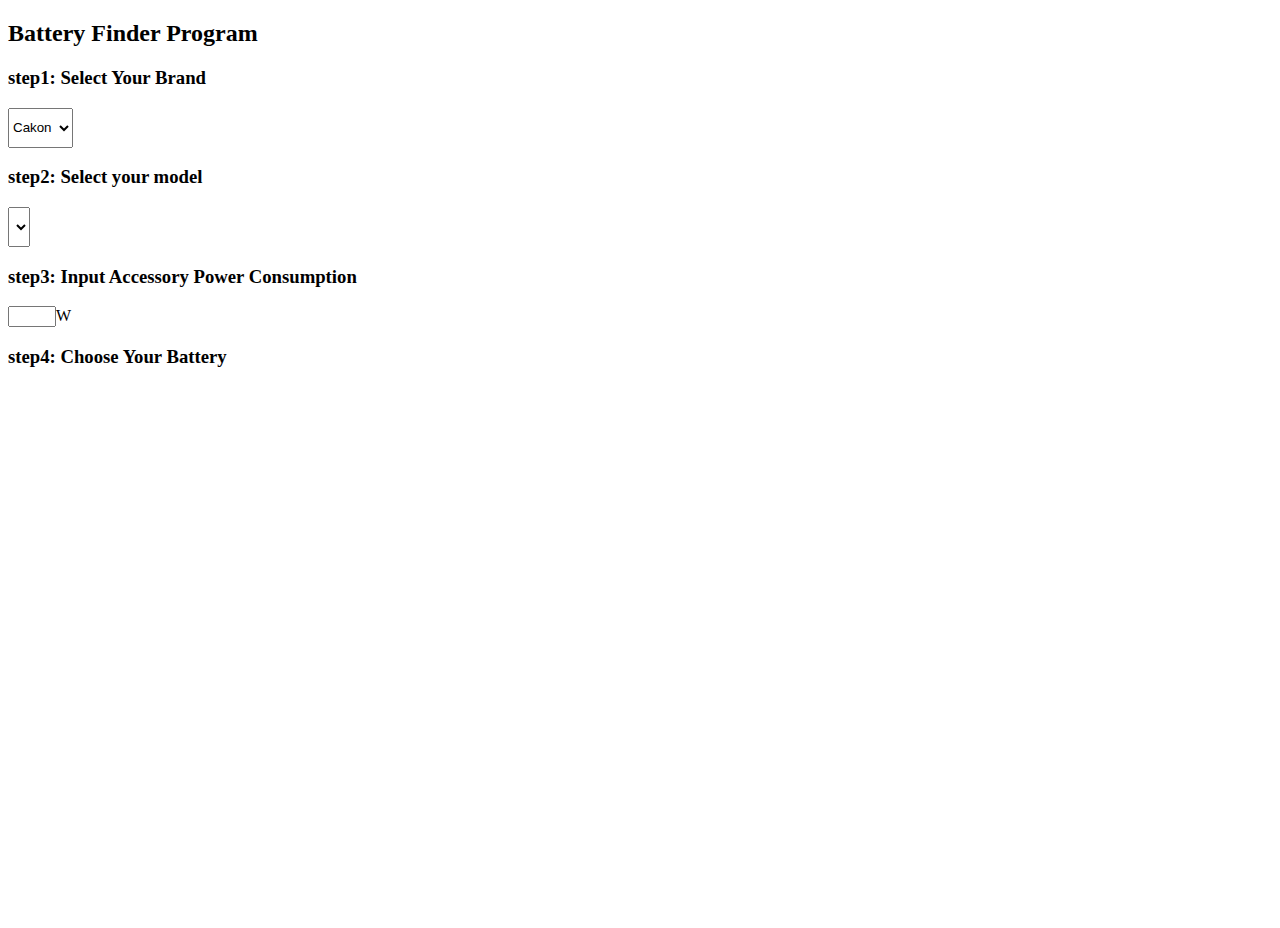
<file: battery_finder_program/index.html>
<!DOCTYPE html>
<html lang="en">
<head>
  <meta charset="UTF-8">
  <meta http-equiv="X-UA-Compatible" content="IE=edge">
  <meta name="viewport" content="width=device-width, initial-scale=1.0">
  <link rel="stylesheet" href="./style.css">
  <link rel="stylesheet" href="https://stackpath.bootstrapcdn.com/bootstrap/4.5.0/css/bootstrap.min.css" integrity="sha384-9aIt2nRpC12Uk9gS9baDl411NQApFmC26EwAOH8WgZl5MYYxFfc+NcPb1dKGj7Sk" crossorigin="anonymous">
  <title>Battery Finder Program</title>
</head>
<body>
	<div class="bg-secondary vh100 d-flex justify-content-center align-items-center py-4">
		<div class="w-100">
			<div class="col-12 bg-primary d-flex justify-content-center align-items-center py-2">
				<h2 class="text-white">Battery Finder Program</h2>
			</div>
			<div class="bg-light vh80 pt-4">
				<div class="container">
					<div class="col-12 col-md-4 pt-4">
						<h3 class="font-weight-normal pb-2">step1: Select Your Brand</h3>
						<select name="brand" class="w-75 pl-3" id="brand">
							<!-- options -->
						</select>
					</div>
					<div class="col-12 col-md-4 pt-4">
						<h3 class="font-weight-normal pb-2">step2: Select your model</h3>
						<select name="model" class="w-75 pl-3" id="model">
							<!-- options -->
						</select>
					</div>
					<div class="col-12 pt-4">
						<h3 class="font-weight-normal pb-2">step3: Input Accessory Power Consumption</h3>
						<input type="text" class="mr-1" id="accessary">W
					</div>
					<div class="col-12 py-4" id="display">
						<h3 class="font-weight-normal pb-2">step4: Choose Your Battery</h3>
						<!-- Battery -->
					</div>
				</div>
			</div>
		</div>
	</div>
	<script type="text/javascript" src="./index.js"></script>
</body>
</html>
</file>
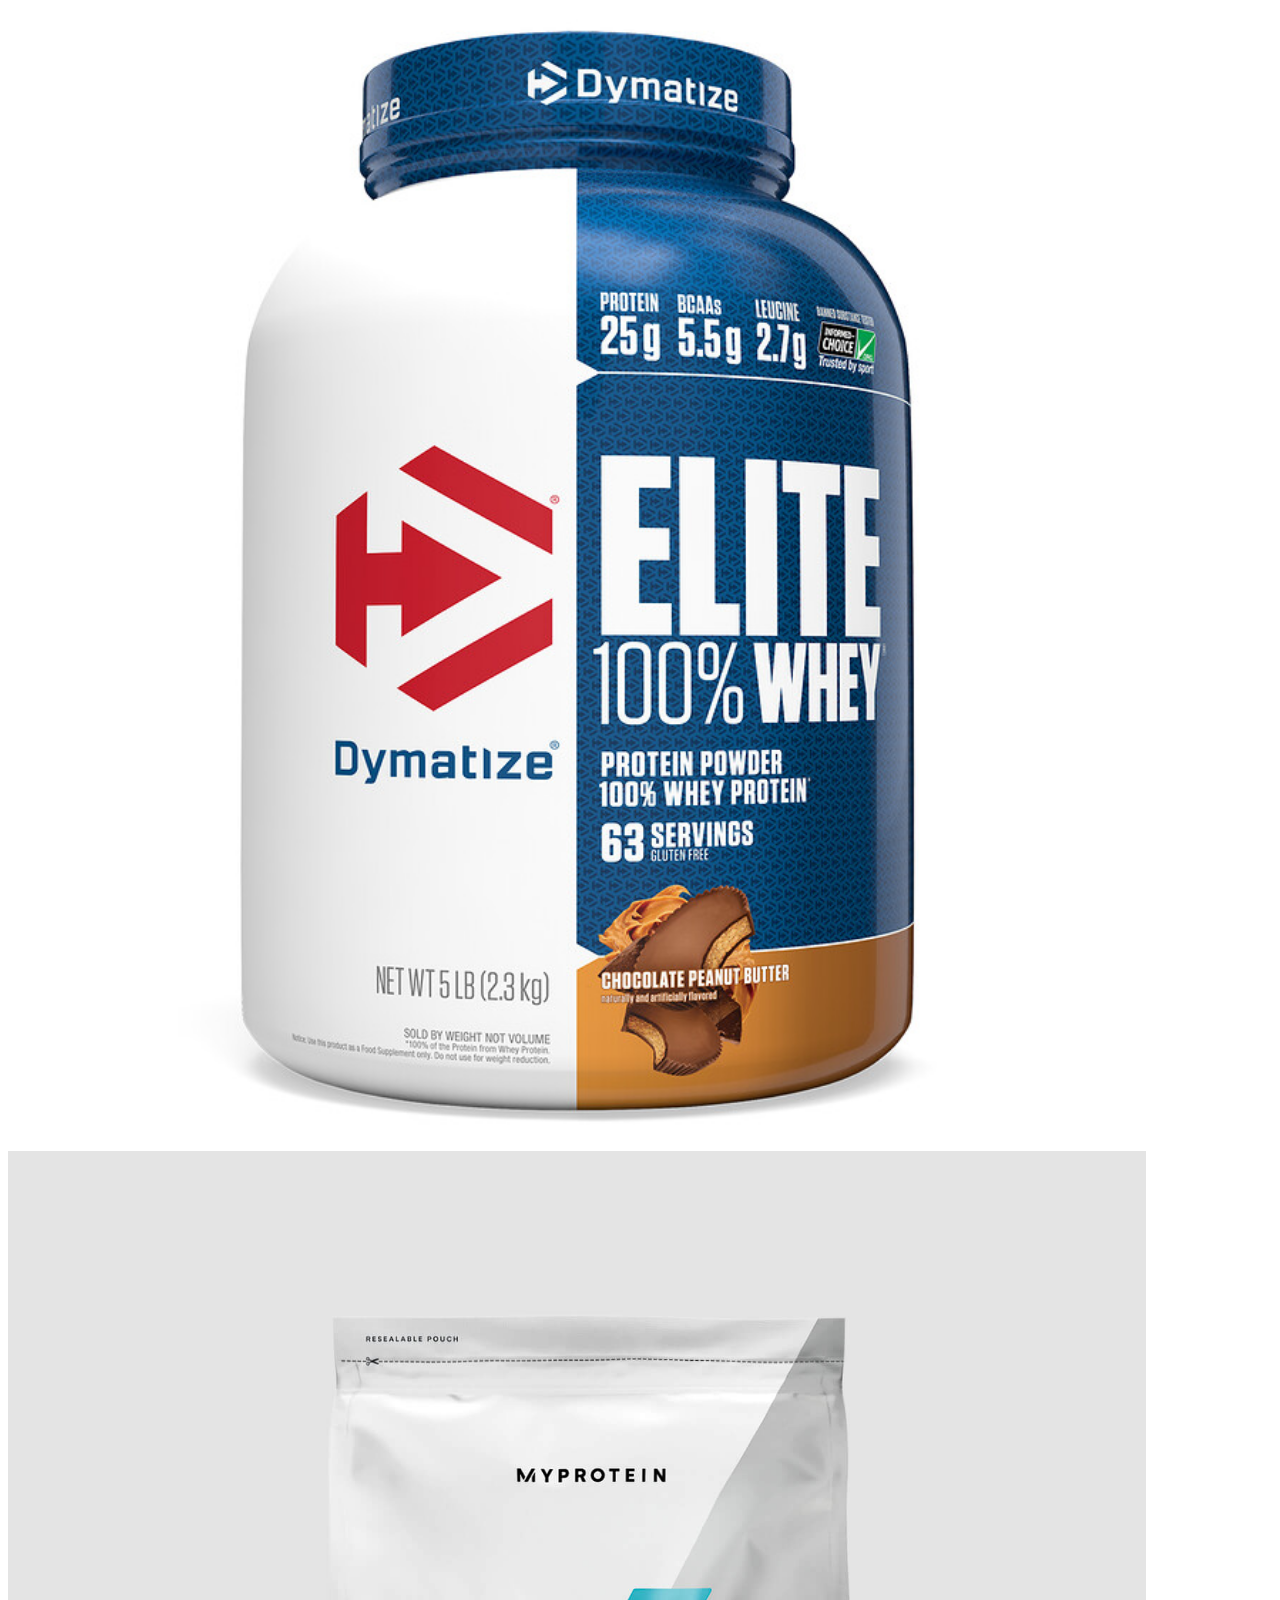
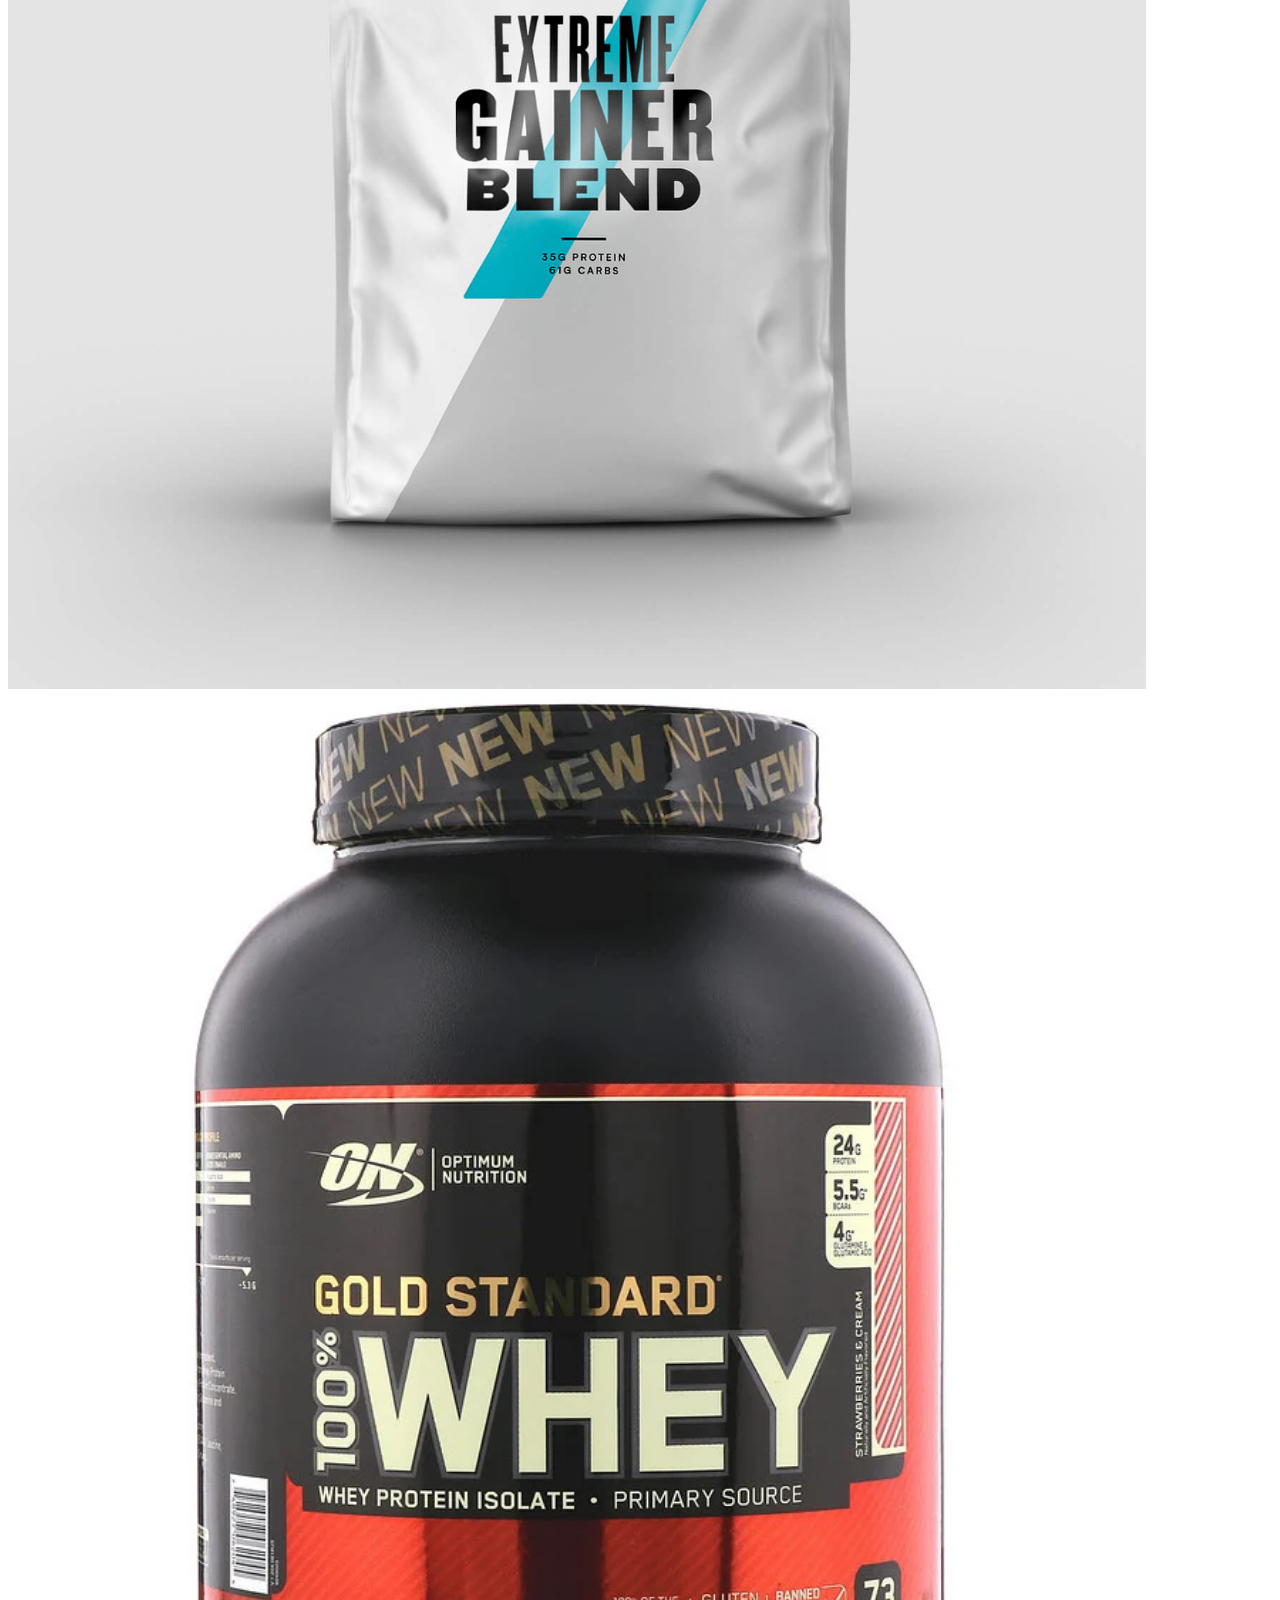
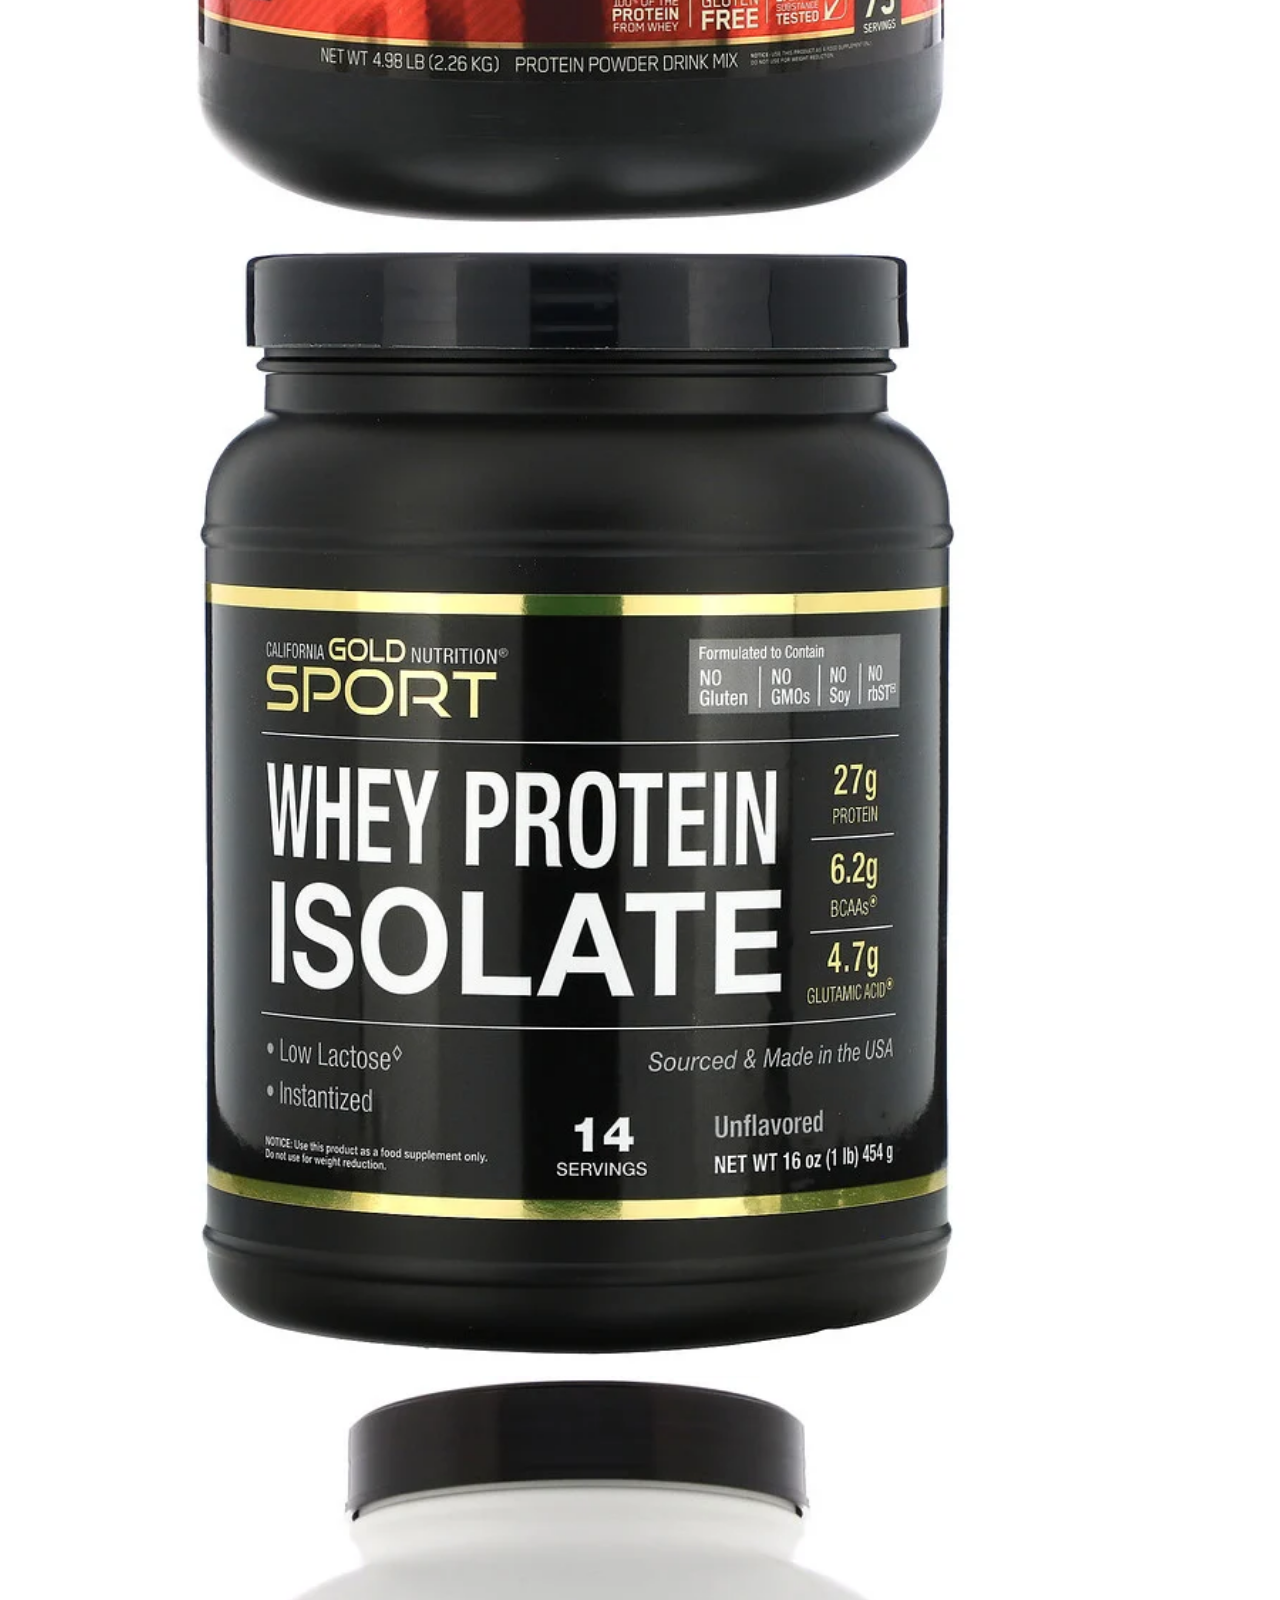
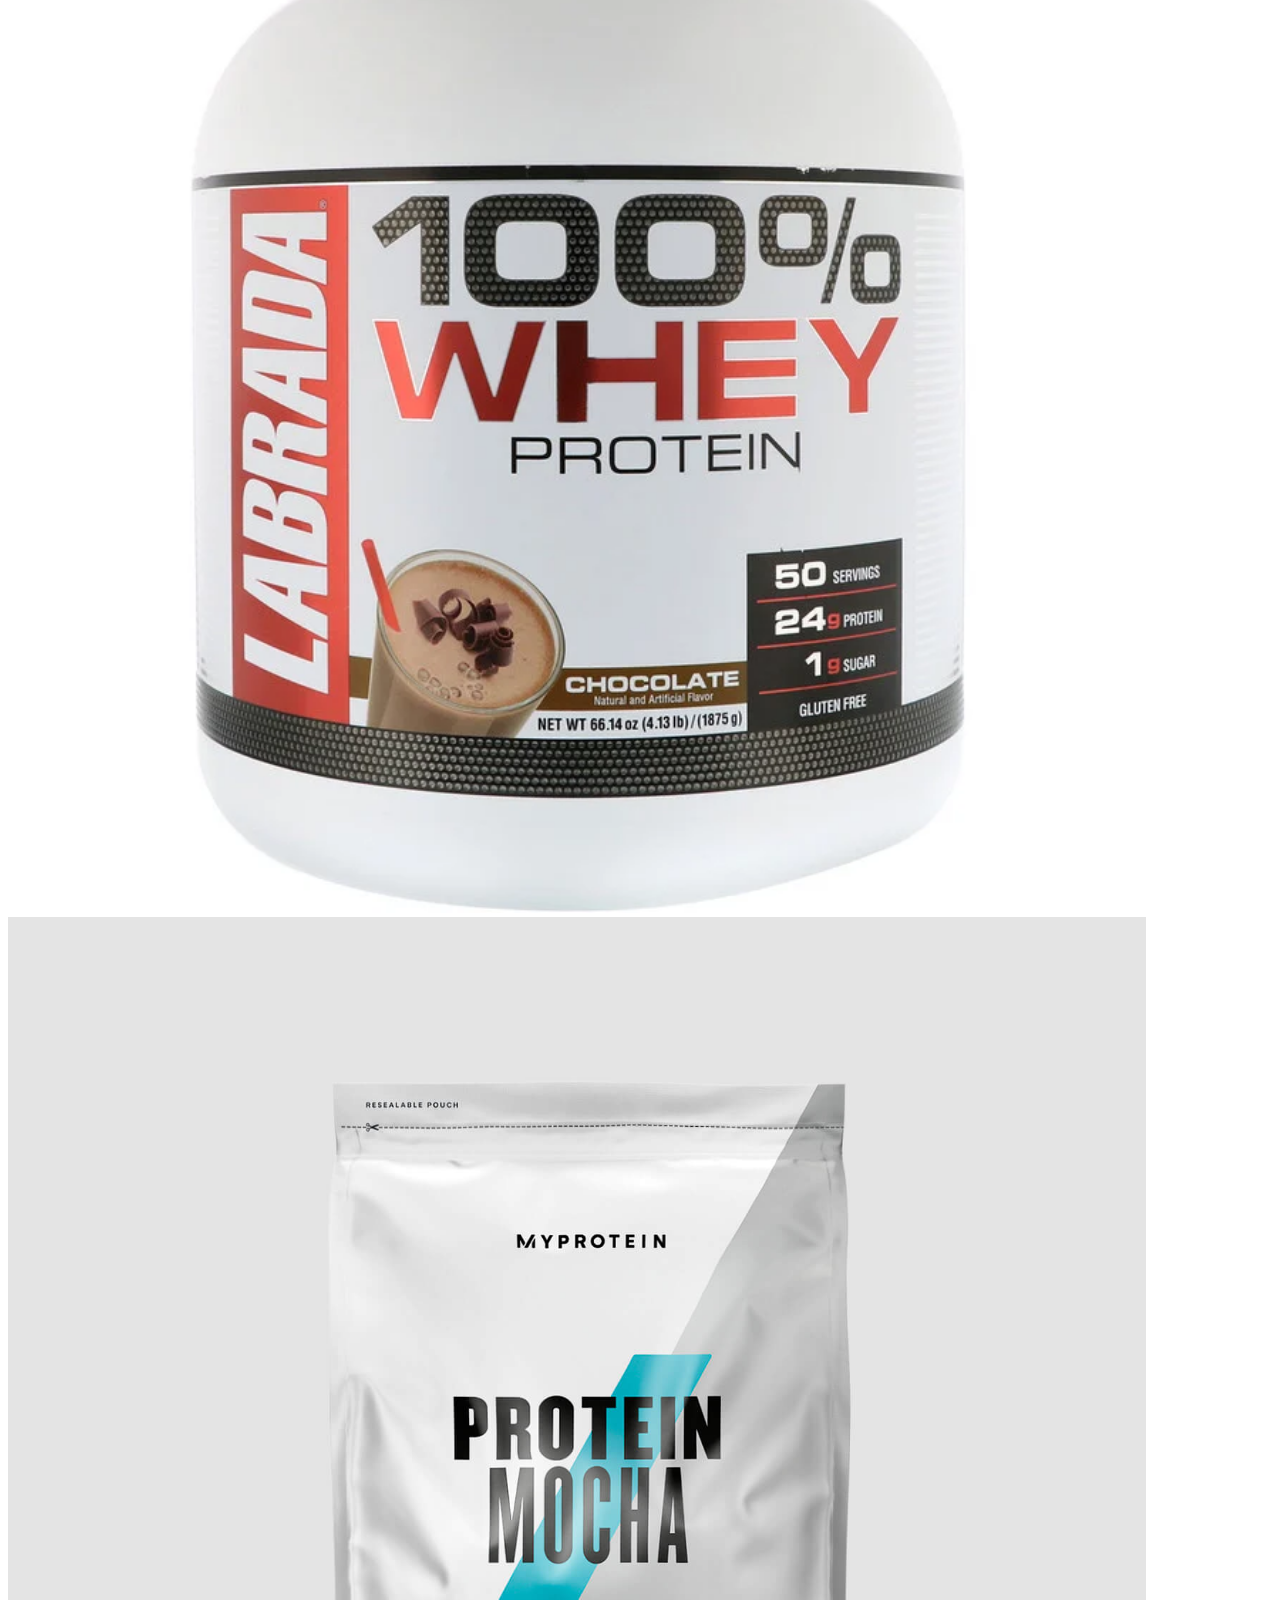
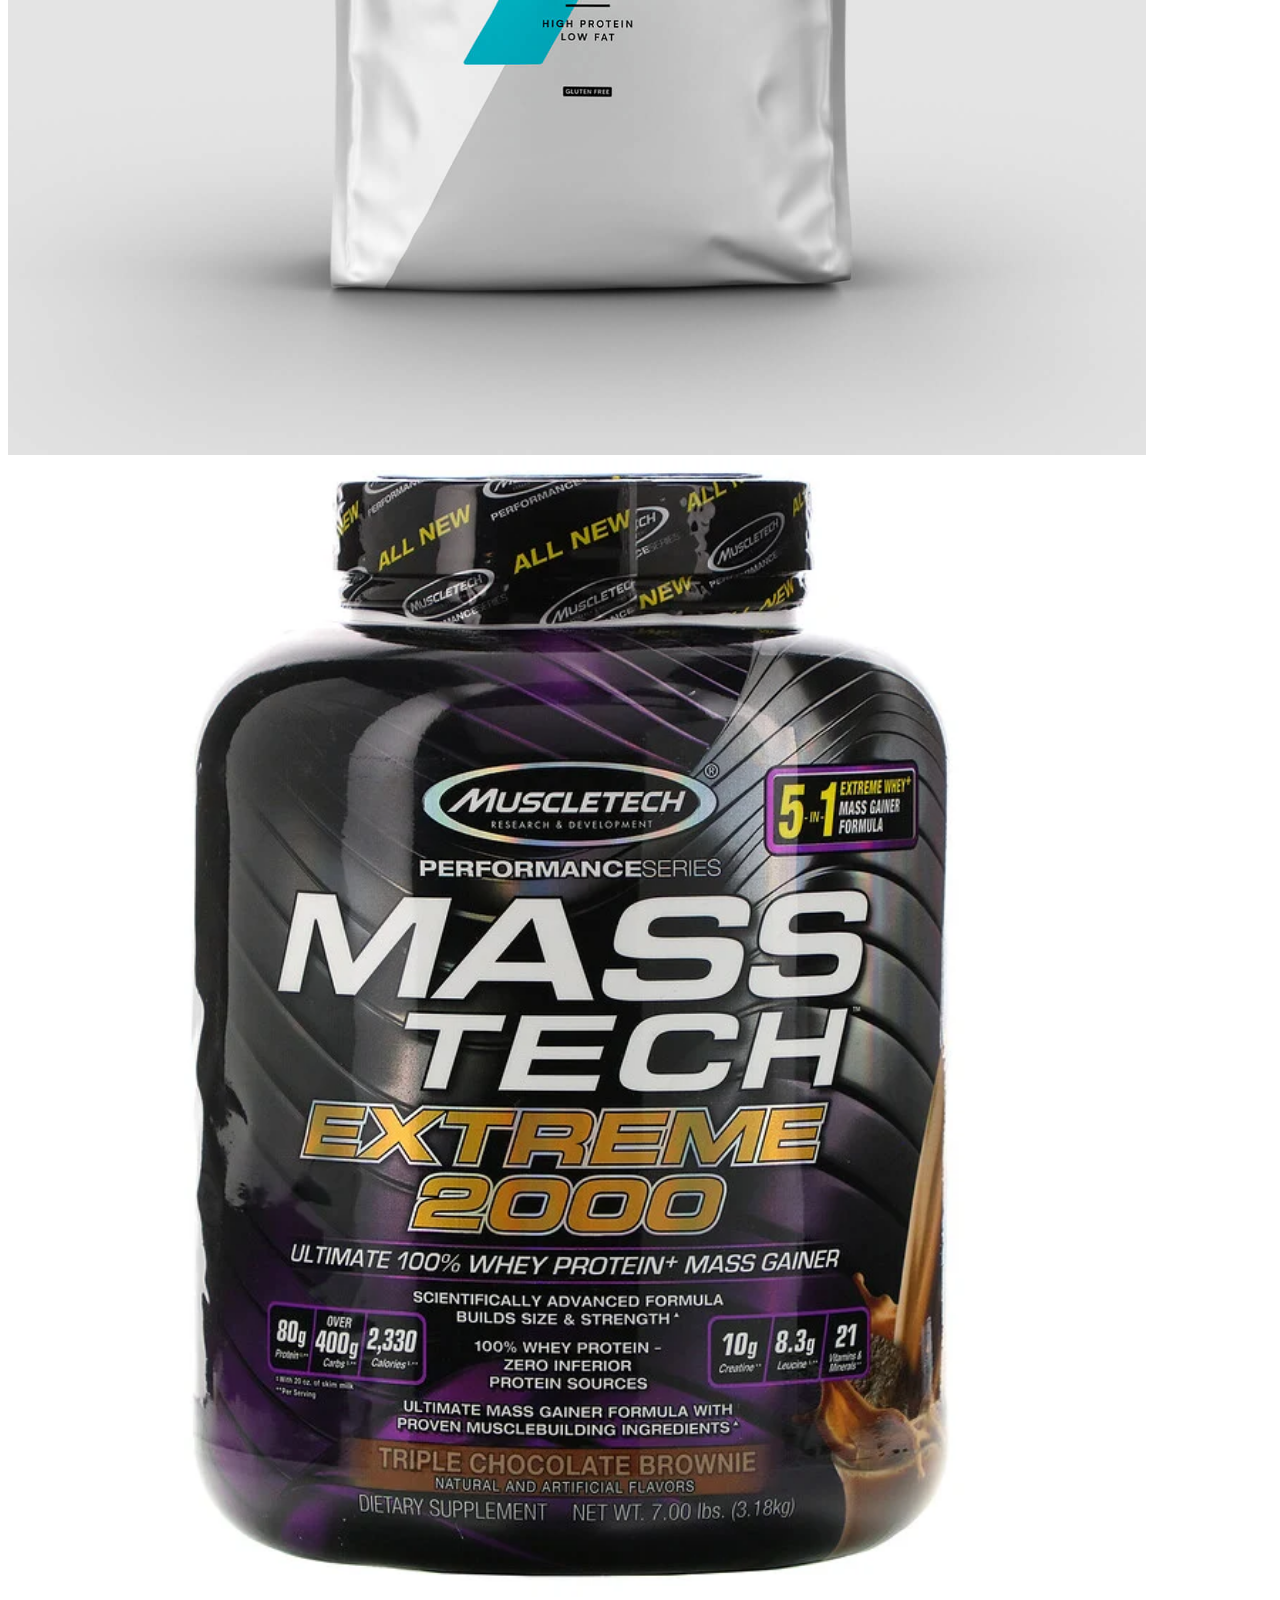
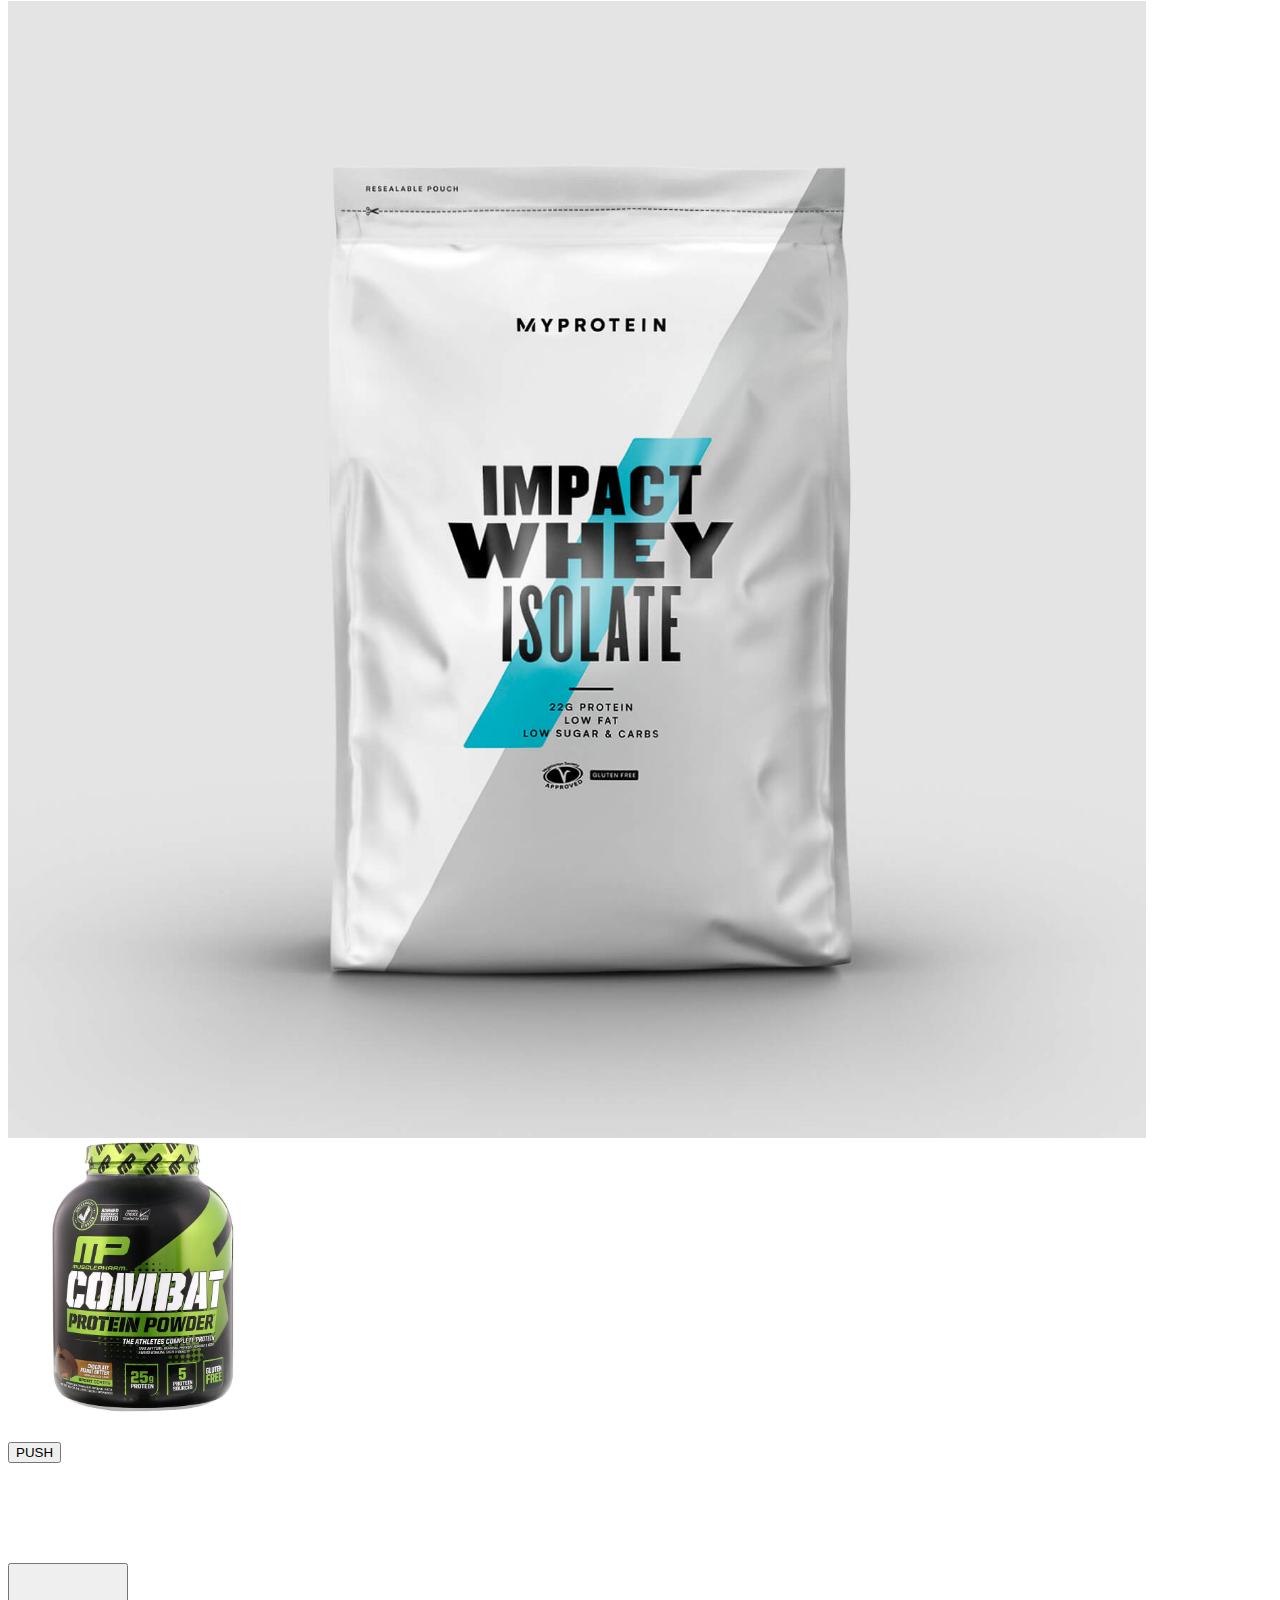
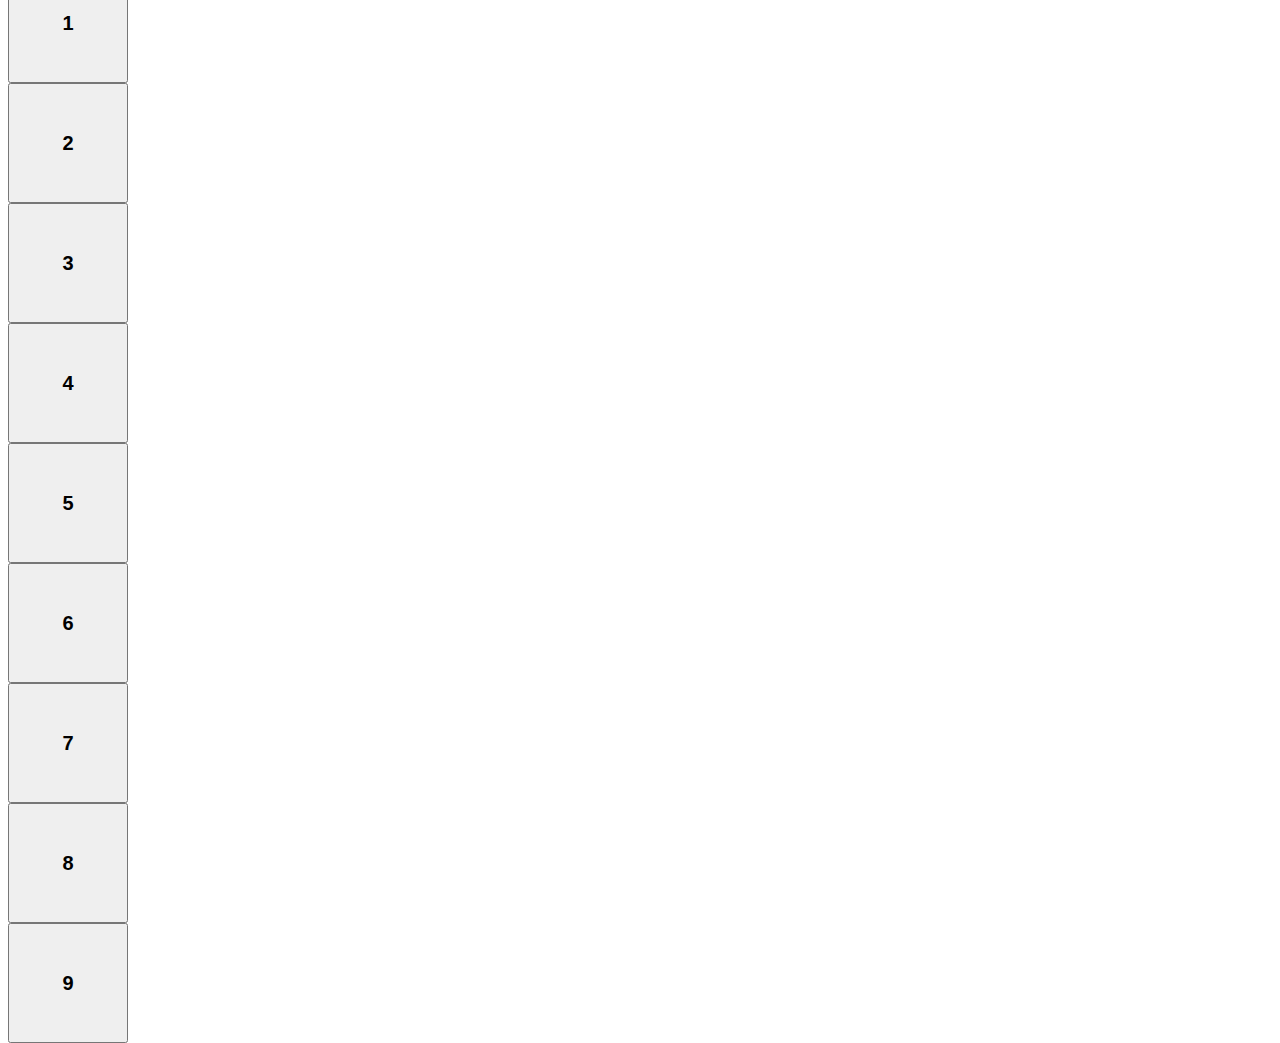
<file: vending_machine/index.html>
<!DOCTYPE html>
<html lang="en">
<head>
  <meta charset="UTF-8">
  <meta http-equiv="X-UA-Compatible" content="IE=edge">
  <meta name="viewport" content="width=device-width, initial-scale=1.0">
  <link rel="stylesheet" href="./style.css">
  <link rel="stylesheet" href="https://stackpath.bootstrapcdn.com/bootstrap/4.5.0/css/bootstrap.min.css" integrity="sha384-9aIt2nRpC12Uk9gS9baDl411NQApFmC26EwAOH8WgZl5MYYxFfc+NcPb1dKGj7Sk" crossorigin="anonymous">
  <title>Vending Machine</title>
</head>
<body>
    <!-- 隠している画像データです -->
    <div class="slider-data d-none">
        <img class="slider-item" src="./images/chocolate.jpeg" width="90%" height="90%">
        <img class="slider-item" src="./images/dymatize.jpeg" width="90%" height="90%">
        <img class="slider-item" src="./images/extreme_gainer.jpeg" width="90%" height="90%">
        <img class="slider-item" src="./images/gold_standard_strawberry.jpeg" width="90%" height="90%">
        <img class="slider-item" src="./images/isolate.jpeg" width="90%" height="90%">
        <img class="slider-item" src="./images/labrada.jpeg" width="90%" height="90%">
        <img class="slider-item" src="./images/moca.jpeg" width="90%" height="90%">
        <img class="slider-item" src="./images/muscletech_triple_choco.jpeg" width="90%" height="90%">
        <img class="slider-item" src="./images/mypro_isolate.jpeg" width="90%" height="90%">
    </div>
	<div class="bg-secondary vh100 d-flex justify-content-center align-items-center">
		<div class="bg-primary d-flex justify-content-center flex-wrap w-100">
			<div class="col-12 col-md-8 d-flex justify-content-center flex-wrap mt-4">
				<div class="col-12 bg-secondary d-flex justify-content-center align-items-center p-4">
					<div class="col-12 h-100 bg-dark d-flex justify-content-center align-items-center p-2">
						<div id="slider-show" class="img-box bg-white d-flex justify-content-center align-items-center">
							<!-- img -->
						</div>
					</div>
				</div>
				<div class="col-10 col-md-5 my-4 d-flex justify-content-center align-items-center">
					<button id="order-button" class="btn btn-secondary btn-block">PUSH</button>
				</div>
			</div>

			<div class="col-12 col-md-4 d-flex justify-content-center align-items-center flex-wrap my-4">
				<div class="col-12 d-flex justify-content-start align-items-center bg-secondary p-2">
					<div id="number" class="chosen-number-box bg-danger d-flex justify-content-center align-items-center text-white mr-4">
                        <!-- number -->
                    </div>
                    <div id="name-price">
                        <!-- name -->
                        <!-- price -->
                    </div>
                </div>
                <div class="col-12 d-flex justify-content-center align-items-center bg-secondary px-2 py-4 mt-2">
                    <div class="col-12 d-flex justify-content-around align-items-center flex-wrap px-0">
                        <div class="col-4 d-flex justify-content-center align-items-center text-white pb-4">
                            <button class="btn nine-buttons bg-primary d-flex justify-content-center align-items-center">
                                <h2>1</h2>
                            </button>
                        </div>
                        <div class="col-4 d-flex justify-content-center align-items-center text-white pb-4">
                            <button class="btn nine-buttons bg-primary d-flex justify-content-center align-items-center">
                                <h2>2</h2>
                            </button>
                        </div>
                        <div class="col-4 d-flex justify-content-center align-items-center text-white pb-4">
                            <button class="btn nine-buttons bg-primary d-flex justify-content-center align-items-center">
                                <h2>3</h2>
                            </button>
                        </div>
                        <div class="col-4 d-flex justify-content-center align-items-center text-white pb-4">
                            <button class="btn nine-buttons bg-primary d-flex justify-content-center align-items-center">
                                <h2>4</h2>
                            </button>
                        </div>
                        <div class="col-4 d-flex justify-content-center align-items-center text-white pb-4">
                            <button class="btn nine-buttons bg-primary d-flex justify-content-center align-items-center">
                                <h2>5</h2>
                            </button>
                        </div>
                        <div class="col-4 d-flex justify-content-center align-items-center text-white pb-4">
                            <button class="btn nine-buttons bg-primary d-flex justify-content-center align-items-center">
                                <h2>6</h2>
                            </button>
                        </div>
                        <div class="col-4 d-flex justify-content-center align-items-center text-white">
                            <button class="btn nine-buttons bg-primary d-flex justify-content-center align-items-center">
                                <h2>7</h2>
                            </button>
                        </div>
                        <div class="col-4 d-flex justify-content-center align-items-center text-white">
                            <button class="btn nine-buttons bg-primary d-flex justify-content-center align-items-center">
                                <h2>8</h2>
                            </button>
                        </div>
                        <div class="col-4 d-flex justify-content-center align-items-center text-white">
                            <button class="btn nine-buttons bg-primary d-flex justify-content-center align-items-center">
                                <h2>9</h2>
                            </button>
                        </div>
                    </div>
                </div>
			</div>
		</div>
	</div>
	<script type="text/javascript" src="./index.js"></script>
</body>
</html>
</file>
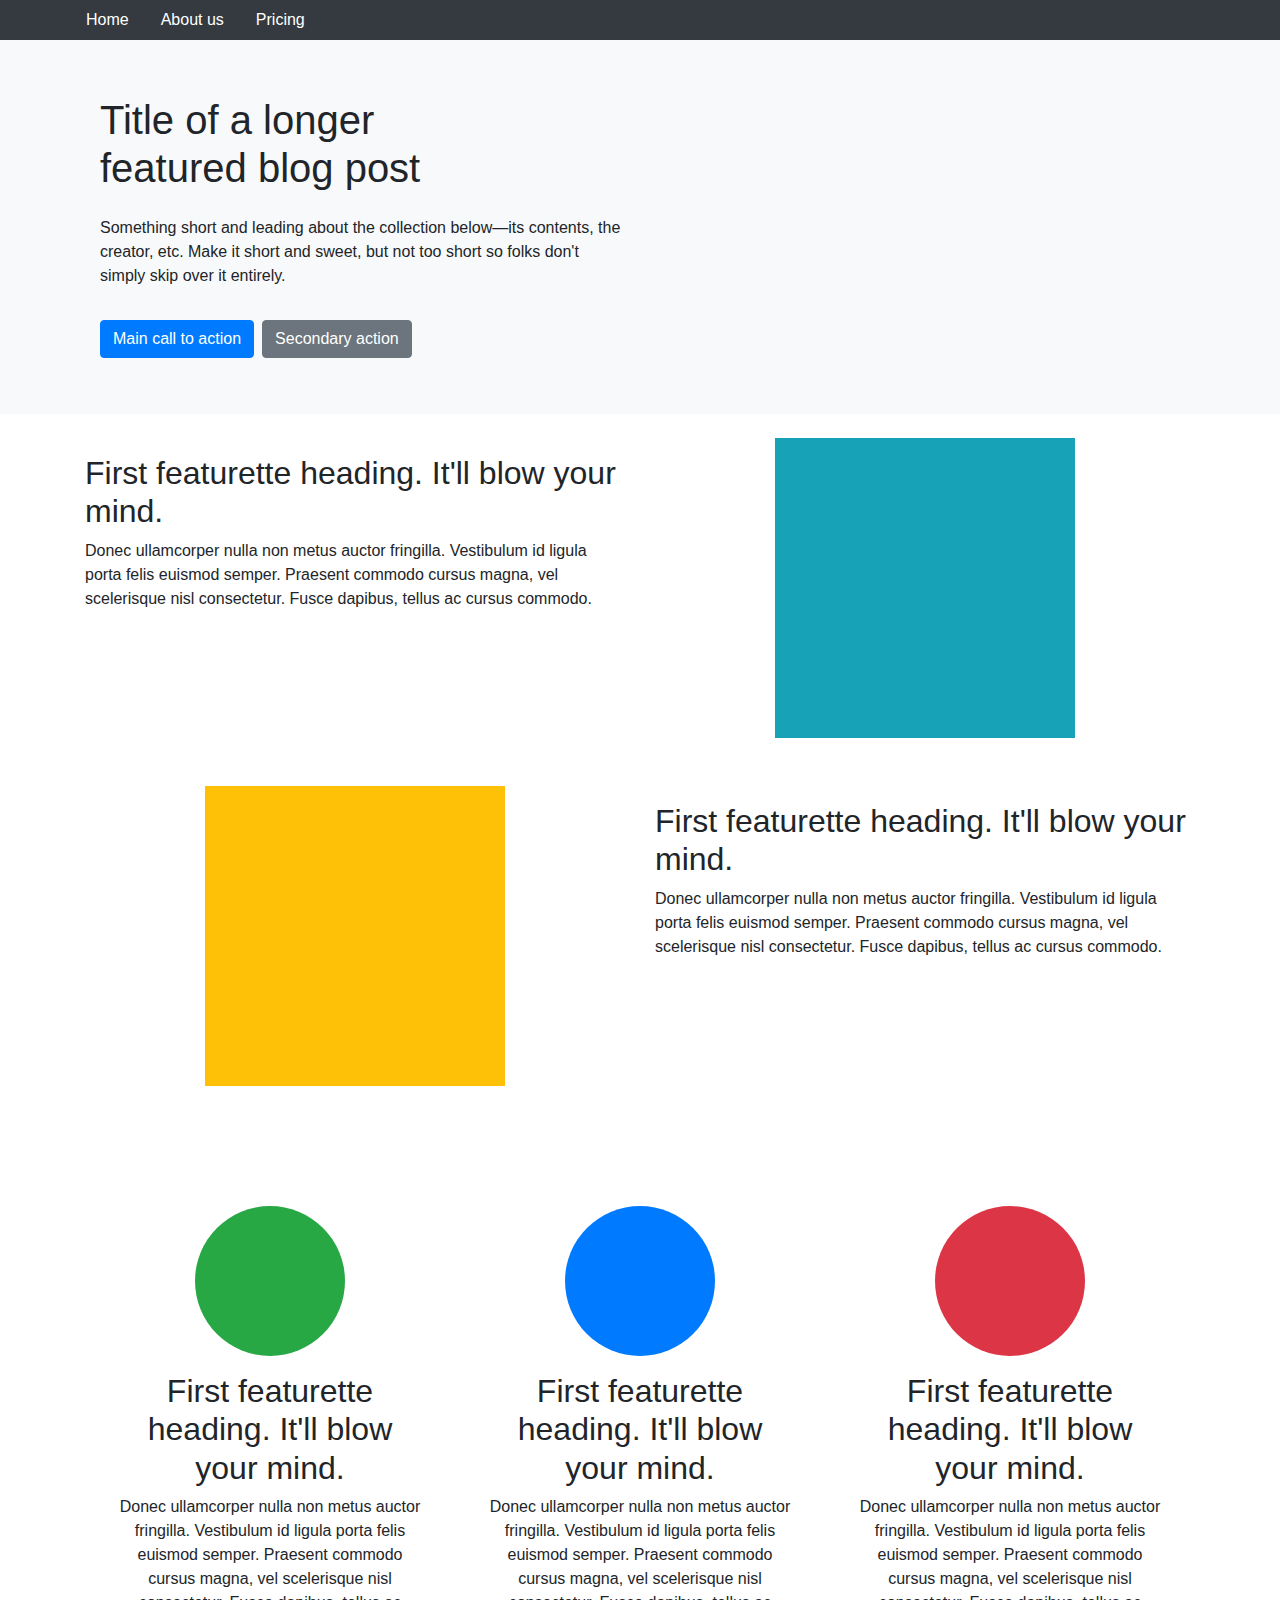
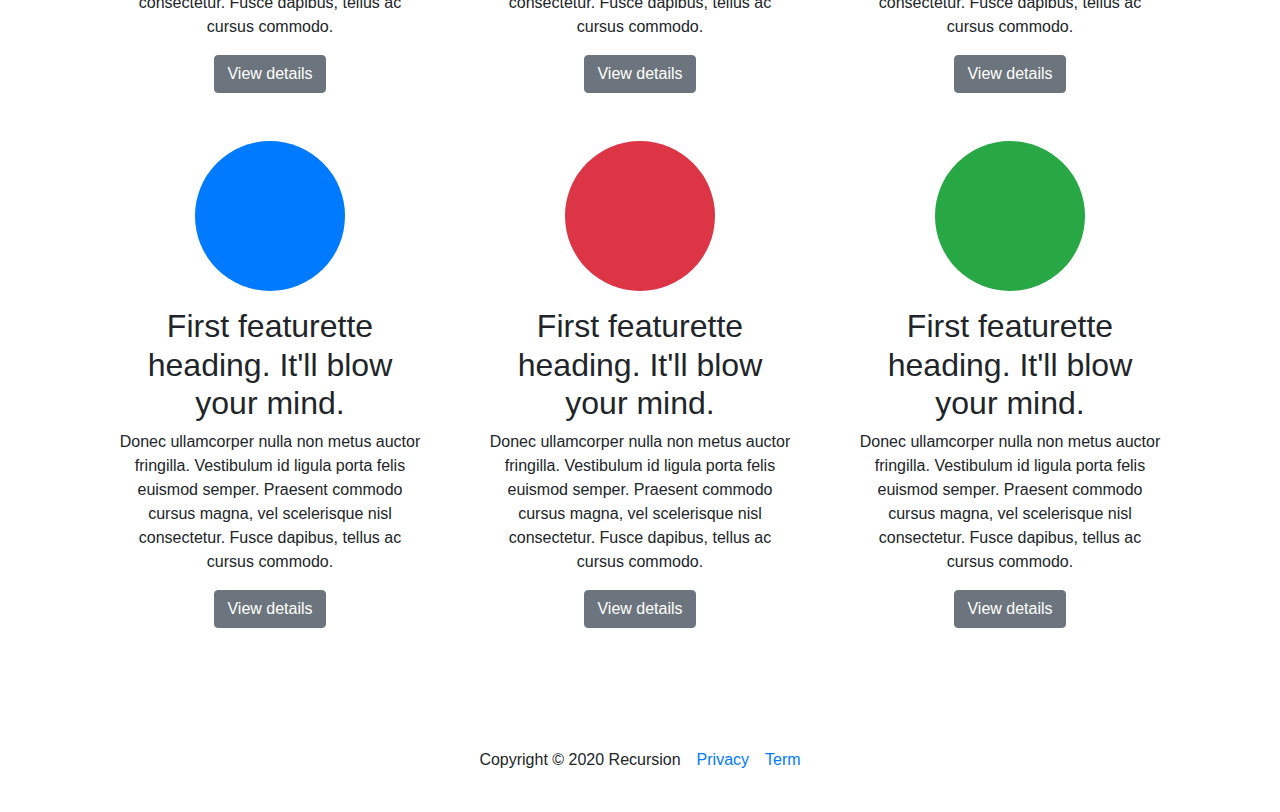
<file: course/bootstrap/practice_1/index.html>
<!DOCTYPE html>
<html lang="en">
<head>
  <meta charset="UTF-8">
  <meta http-equiv="X-UA-Compatible" content="IE=edge">
  <meta name="viewport" content="width=device-width, initial-scale=1.0">
  <title>Document</title>
  <!-- Bootstrap CSSの読み込み-->
  <link rel="stylesheet" href="./style.css">
<link rel="stylesheet" href="https://stackpath.bootstrapcdn.com/bootstrap/4.4.1/css/bootstrap.min.css" integrity="sha384-Vkoo8x4CGsO3+Hhxv8T/Q5PaXtkKtu6ug5TOeNV6gBiFeWPGFN9MuhOf23Q9Ifjh" crossorigin="anonymous">
</head>
<body>
  <div class="bg-dark">
    <ul class="nav container">
      <li class="nav-item"><span class="nav-link text-white">Home</span></li>
      <li class="nav-item"><span class="nav-link text-white">About us</span></li>
      <li class="nav-item"><span class="nav-link text-white">Pricing</span></li>
    </ul>
  </div>
  <div class="bg-light py-5">
    <div class="text-center text-md-left container">
      <div class="col-12 col-md-4 py-2">
        <h1>Title of a longer featured blog post</h1>
      </div>
      <div class="col-12 col-md-6 py-2">
        <p>Something short and leading about the collection below—its contents, the creator, 
          etc. Make it short and sweet, but not too short so folks don't simply skip over it entirely.</p>
      </div>
      <div class="col-12 d-flex justify-content-center justify-content-md-start py-2">
        <button class="btn btn-primary">Main call to action</button>
        <button class="btn btn-secondary ml-2">Secondary action</button>
      </div>
    </div>
  </div>
  <div class="container py-4">
    <div class="row">
      <div class="col d-flex justify-content-center align-items-center order-md-1">
        <div class="bg-info img-size"></div>
      </div>
      <div class="col justify-content-center align-items-center pt-3 text-center text-md-left order-md-0">
        <h2>First featurette heading. It'll blow your mind.</h2>
        <p>Donec ullamcorper nulla non metus auctor fringilla. Vestibulum id ligula porta felis euismod semper. 
          Praesent commodo cursus magna, vel scelerisque nisl consectetur. Fusce dapibus, tellus ac cursus commodo.</p>
      </div>
    </div>
  </div>
  <div class="container py-4">
    <div class="row">
      <div class="col d-flex justify-content-center align-items-center order-md-0">
        <div class="bg-warning img-size"></div>
      </div>
      <div class="col justify-content-center align-items-center pt-3 text-center text-md-left order-md-1">
        <h2>First featurette heading. It'll blow your mind.</h2>
        <p>Donec ullamcorper nulla non metus auctor fringilla. Vestibulum id ligula porta felis euismod semper. 
          Praesent commodo cursus magna, vel scelerisque nisl consectetur. Fusce dapibus, tellus ac cursus commodo.</p>
      </div>
    </div>
  </div>
  <div class="container py-4">
    <div class="d-flex flex-wrap py-5">
      <div class="col-12 col-md-4 pt-4">
        <div class="col-12 d-flex justify-content-center align-items-center">
          <div class="bg-success circle-size"></div>
        </div>
        <div class="col-12 pt-3 text-center">
          <h2>First featurette heading. It'll blow your mind.</h2>
          <p>Donec ullamcorper nulla non metus auctor fringilla. Vestibulum id ligula porta felis euismod semper. 
            Praesent commodo cursus magna, vel scelerisque nisl consectetur. Fusce dapibus, tellus ac cursus commodo.</p>
        </div>
        <div class="col-12 d-flex justify-content-center align-items-center pb-4">
          <button class="btn btn-secondary">View details</button>
        </div>
      </div>
      <div class="col-12 col-md-4 pt-4">
        <div class="col-12 d-flex justify-content-center align-items-center">
          <div class="bg-primary circle-size"></div>
        </div>
        <div class="col-12 pt-3 text-center">
          <h2>First featurette heading. It'll blow your mind.</h2>
          <p>Donec ullamcorper nulla non metus auctor fringilla. Vestibulum id ligula porta felis euismod semper. 
            Praesent commodo cursus magna, vel scelerisque nisl consectetur. Fusce dapibus, tellus ac cursus commodo.</p>
        </div>
        <div class="col-12 d-flex justify-content-center align-items-center pb-4">
          <button class="btn btn-secondary">View details</button>
        </div>
      </div>
      <div class="col-12 col-md-4 pt-4">
        <div class="col-12 d-flex justify-content-center align-items-center">
          <div class="bg-danger circle-size"></div>
        </div>
        <div class="col-12 pt-3 text-center">
          <h2>First featurette heading. It'll blow your mind.</h2>
          <p>Donec ullamcorper nulla non metus auctor fringilla. Vestibulum id ligula porta felis euismod semper. 
            Praesent commodo cursus magna, vel scelerisque nisl consectetur. Fusce dapibus, tellus ac cursus commodo.</p>
        </div>
        <div class="col-12 d-flex justify-content-center align-items-center pb-4">
          <button class="btn btn-secondary">View details</button>
        </div>
      </div>
      <div class="col-12 col-md-4 pt-4">
        <div class="col-12 d-flex justify-content-center align-items-center">
          <div class="bg-primary circle-size"></div>
        </div>
        <div class="col-12 pt-3 text-center">
          <h2>First featurette heading. It'll blow your mind.</h2>
          <p>Donec ullamcorper nulla non metus auctor fringilla. Vestibulum id ligula porta felis euismod semper. 
            Praesent commodo cursus magna, vel scelerisque nisl consectetur. Fusce dapibus, tellus ac cursus commodo.</p>
        </div>
        <div class="col-12 d-flex justify-content-center align-items-center pb-4">
          <button class="btn btn-secondary">View details</button>
        </div>
      </div>
      <div class="col-12 col-md-4 pt-4">
        <div class="col-12 d-flex justify-content-center align-items-center">
          <div class="bg-danger circle-size"></div>
        </div>
        <div class="col-12 pt-3 text-center">
          <h2>First featurette heading. It'll blow your mind.</h2>
          <p>Donec ullamcorper nulla non metus auctor fringilla. Vestibulum id ligula porta felis euismod semper. 
            Praesent commodo cursus magna, vel scelerisque nisl consectetur. Fusce dapibus, tellus ac cursus commodo.</p>
        </div>
        <div class="col-12 d-flex justify-content-center align-items-center pb-4">
          <button class="btn btn-secondary">View details</button>
        </div>
      </div>
      <div class="col-12 col-md-4 pt-4">
        <div class="col-12 d-flex justify-content-center align-items-center">
          <div class="bg-success circle-size"></div>
        </div>
        <div class="col-12 pt-3 text-center">
          <h2>First featurette heading. It'll blow your mind.</h2>
          <p>Donec ullamcorper nulla non metus auctor fringilla. Vestibulum id ligula porta felis euismod semper. 
            Praesent commodo cursus magna, vel scelerisque nisl consectetur. Fusce dapibus, tellus ac cursus commodo.</p>
        </div>
        <div class="col-12 d-flex justify-content-center align-items-center pb-4">
          <button class="btn btn-secondary">View details</button>
        </div>
      </div>
    </div>
  </div>
  
  <div class="container py-4 text-center">
    <div class="col-12 d-flex justify-content-center">
      <p class="px-2">Copyright © 2020 Recursion</p>
      <a class="px-2" href="">Privacy</a>
      <a class="px-2" href="">Term</a>
    </div>
  </div>
</body>
</html>
</file>
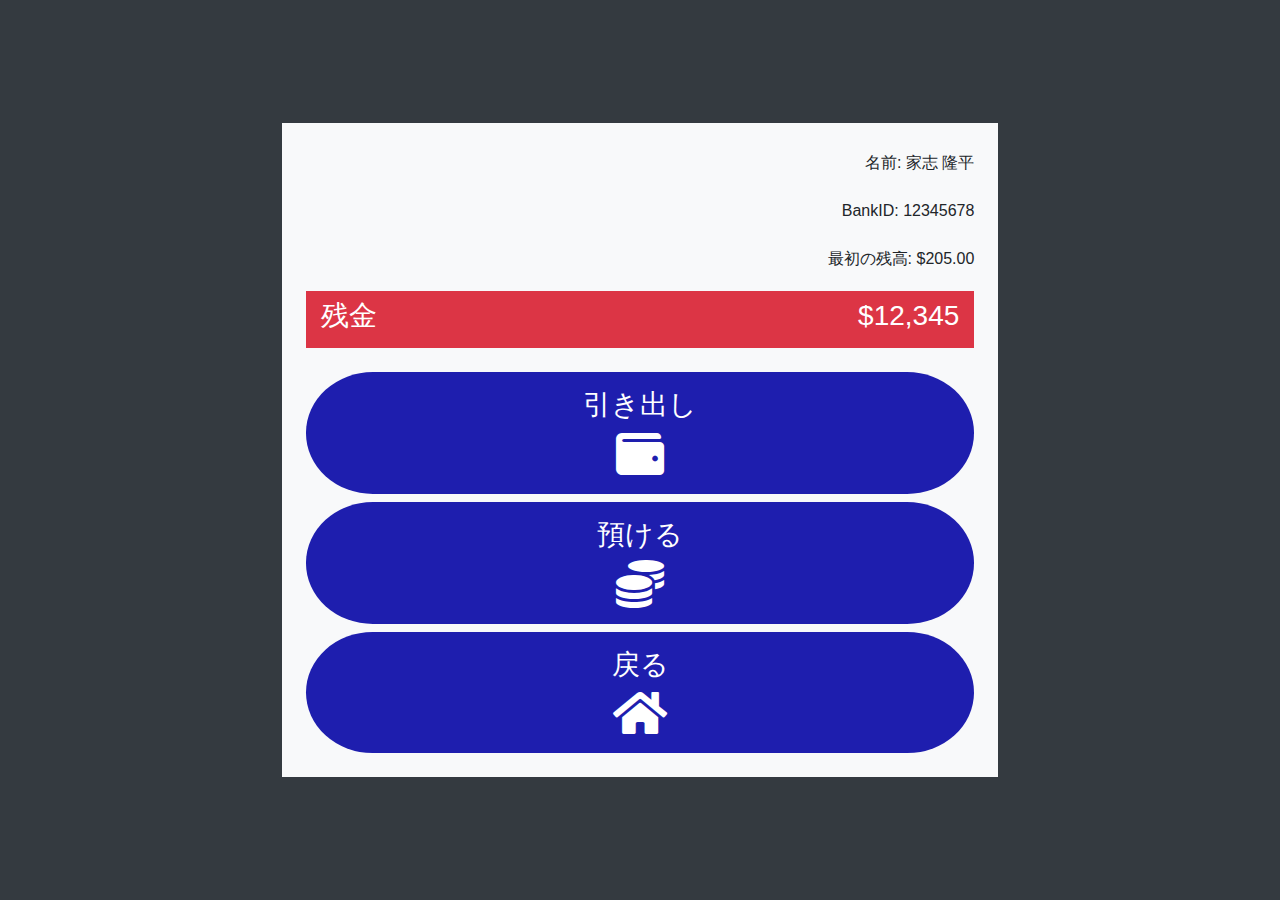
<file: bank_app/page2.html>
<head>
  <!-- メタタグ -->
  <meta charset="utf-8">
  <meta name="viewport" content="width=device-width, initial-scale=1, shrink-to-fit=no">

  <!-- Bootstrap CSS -->
  <link rel="stylesheet" href="https://stackpath.bootstrapcdn.com/bootstrap/4.4.1/css/bootstrap.min.css" integrity="sha384-Vkoo8x4CGsO3+Hhxv8T/Q5PaXtkKtu6ug5TOeNV6gBiFeWPGFN9MuhOf23Q9Ifjh" crossorigin="anonymous">
  <link rel="stylesheet" href="style.css">
  <!-- fontawesome -->
  <link href="https://use.fontawesome.com/releases/v5.13.0/css/all.css" rel="stylesheet">

  <title>Page 2</title>
</head>
<!-- ここから記述してください。 -->
<body>
  <div class="d-flex justify-content-center align-items-center vh-100 bg-dark">
    <div class="col-10 col-md-7 align-items-center">
      <div class="bg-light col-12 p-4">
        <div class="text-right">
          <p class="py-1">名前: 家志 隆平</p>
          <p class="py-1">BankID: 12345678</p>
          <p class="py-1">最初の残高: $205.00</p>
        </div>
        <div class="d-flex bg-danger py-2">
          <h3 class="col-5 text-left text-white">残金</h3>
          <h3 class="col-7 text-right text-white">$12,345</h3>
        </div>
        <div class="d-flex justify-content-center align-items-center flex-column text-center text-white pt-3">
          <div class="col-12 bg-blue hover px-0 p-3 mt-2">
            <h3>引き出し</h3>
            <i class="fas fa-wallet fa-3x"></i>
          </div>
          <div class="col-12 bg-blue hover px-0 p-3 mt-2">
            <h3>預ける</h3>
            <i class="fas fa-coins fa-3x"></i>
          </div>
          <div class="col-12 bg-blue hover px-0 p-3 mt-2">
            <h3>戻る</h3>
            <i class="fas fa-home fa-3x"></i>
          </div>
        </div>
      </div>
    </div>
  </div>
</body>
</file>
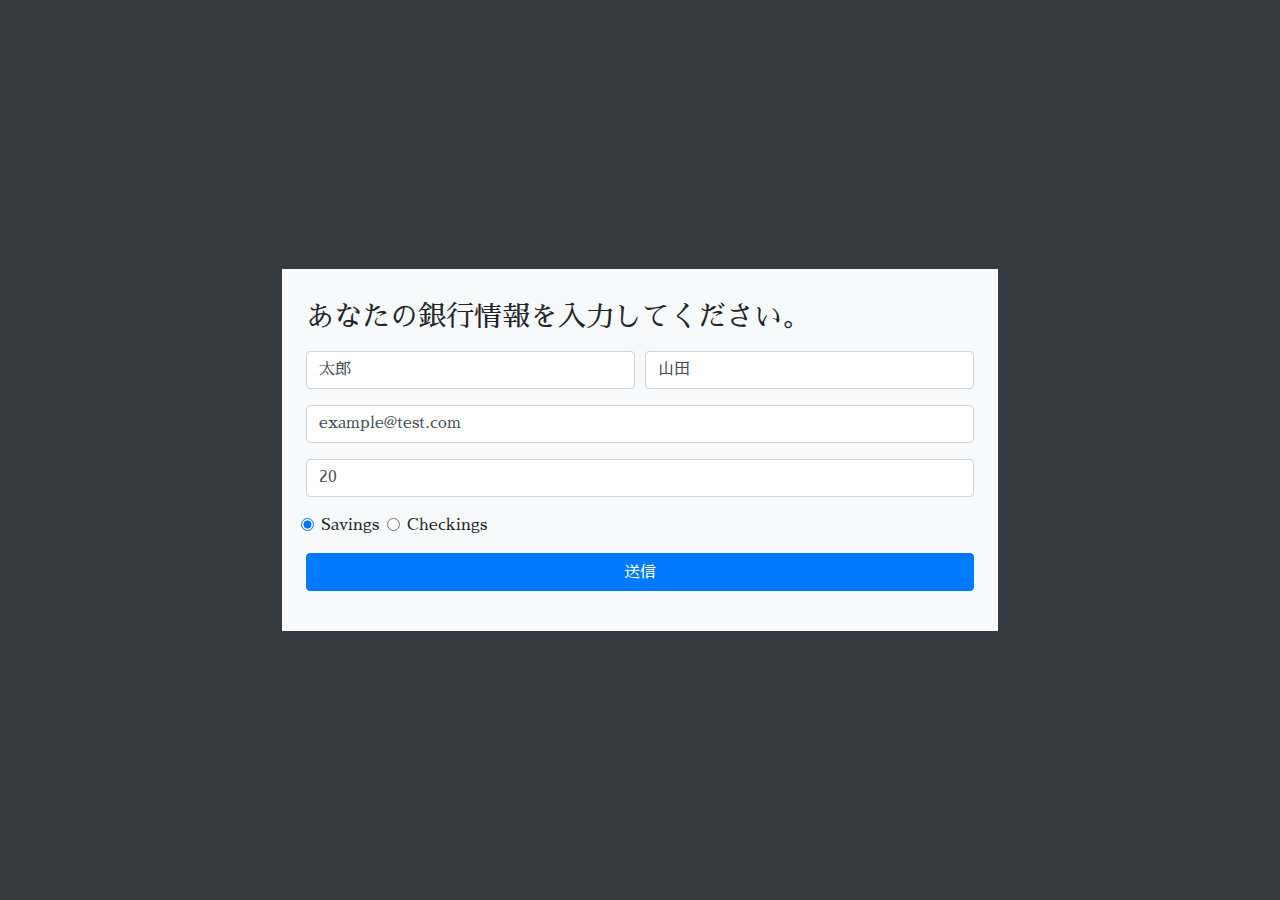
<file: bank_app/production_page.html>
<head>
  <meta charset="utf-8">
  <meta name="viewport" content="width=device-width, initial-scale=1, shrink-to-fit=no">
  <link rel="stylesheet" href="https://stackpath.bootstrapcdn.com/bootstrap/4.4.1/css/bootstrap.min.css" integrity="sha384-Vkoo8x4CGsO3+Hhxv8T/Q5PaXtkKtu6ug5TOeNV6gBiFeWPGFN9MuhOf23Q9Ifjh" crossorigin="anonymous">
  <link rel="stylesheet" href="style.css">
  <link href="https://use.fontawesome.com/releases/v5.13.0/css/all.css" rel="stylesheet">
  <link rel="preconnect" href="https://fonts.gstatic.com">
  <link href="https://fonts.googleapis.com/css2?family=Sawarabi+Mincho&display=swap" rel="stylesheet">

  <title>Page 1</title>
</head>
<body>
  <div class="d-flex align-items-center justify-content-center bg-dark vh-100">
    <div class="d-flex align-items-center flex-column col-10 col-md-7">
      <div id="initial-form" class="bg-light col-12 p-4">
        <h3 class="py-2">あなたの銀行情報を入力してください。</h3>
        <form id="bank-form" onsubmit="initializeUserAccount(); event.preventDefault()">
          <div class="form-row">
            <div class="form-group col-6">
              <input name="firstName" type="text" class="form-control" placeholder="名前" value="太郎" required>
            </div>
            <div class="form-group col-6">
              <input name="lastName" type="text" class="form-control" placeholder="苗字" value="山田" required>
            </div>
          </div>
          <div class="form-group col-12 px-0">
            <input name="email" type="email" class="form-control" placeholder="メールアドレス" value="example@test.com" required>
          </div>
          <div class="form-group col-12 px-0">
            <input name="deposit" type="text" class="form-control" placeholder="最初の残高" value="20" required>
          </div>
          <div class="form-group form-row">
            <div class="form-check mr-2">
                <input class="form-check-input" type="radio" name="accountType" id="accountType1" value="savings" checked required>
                <label class="form-check-label" for="accountType1">
                    Savings
                </label>
            </div>
            <div class="form-check">
                <input class="form-check-input" type="radio" name="accountType" id="accountType2" value="checkings" required>
                <label class="form-check-label" for="accountType2">
                    Checkings
                </label>
            </div>
          </div>
          <button type="submit" class="btn btn-primary col-12">送信</button>
        </form>
      </div>
      <div id="bankPage" class="bg-light col-12 p-4 d-none">
      </div>
      <div id="sidePage" class="bg-light col-12 p-4 d-none">
      </div>
      <div id="confirmPage" class="bg-light col-12 p-4 d-none">
      </div>
    </div>
  </div>
  <script src="script.js"></script>
</body>
</file>
<file: battery_finder_program/style.css>
.vh100{
  min-height: 100vh;
}

select{
  height: 40px;
}

input{
  width: 40px;
}

.battery-name{
  font-size: 1.2rem;
}

@media (min-width: 992px){
  .vh80{
    height: 80%;
  }

  .battery-name{
    font-size: 2rem;
  }
}
</file>
<file: vending_machine/style.css>
.img-box{
  height: 300px;
  width: 300px;
}

.initial-box{
  width: 90%;
  height: 90%;
}

.chosen-number-box{
  height: 100px;
  width: 100px;
}

.nine-buttons{
  height: 80px;
  width: 80px;
}

.deplete-animation{
  animation: deplete 1s ease forwards;
}

.expand-animation{
  animation: deplete 1s ease reverse forwards;
}

@keyframes deplete {
  0%{
      width: 100%;
      height: 100%;
      opacity: 1;
  }
  100%{
      width: 0%;
      height: 100%;
      opacity: 0;
  } 
}

@media (min-width: 992px){
  .vh100{
    height: 100vh;
  }
  .nine-buttons{
    height: 120px;
    width: 120px;
  }
}
</file>
<file: course/bootstrap/practice_1/style.css>
.box{
  width: 50px;
  height: 50px;
}

.img-size{
  width: 300px;
  height: 300px;
}

.circle-size{
  width: 150px;
  height: 150px;
  border-radius: 50%;
}
</file>
<file: bank_app/style.css>
body {
  font-family: 'Sawarabi Mincho', sans-serif;
}

.bg-blue{
  background-color: rgb(30, 30, 174);
}

.bg-green {
  background: #4BA3A1;
}

.hover{
  border-radius: 10% / 50%;
}

.hover:hover{
  background-color: rgb(57, 57, 173);
}
</file>
